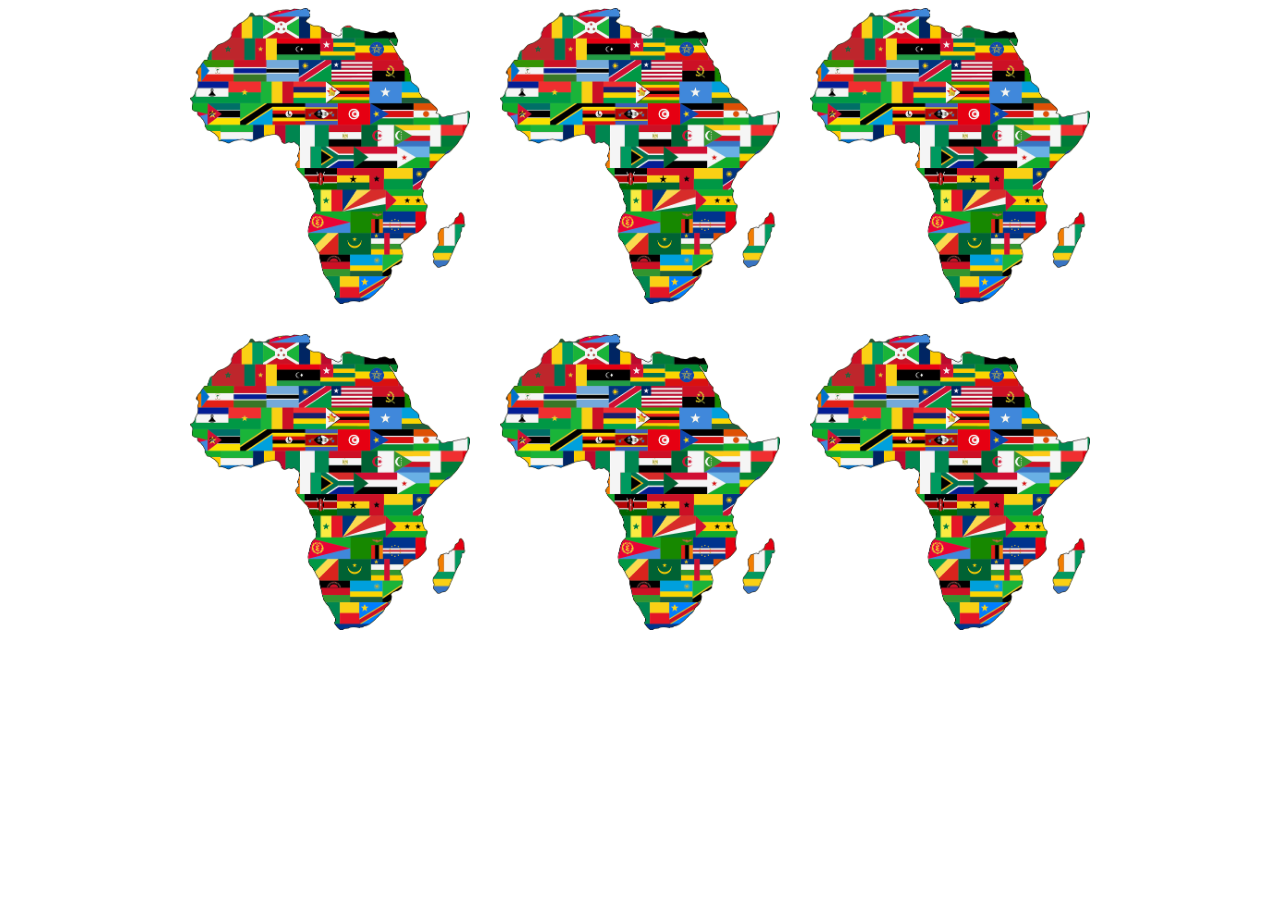
<file: pages/circuit.html>
<!DOCTYPE html>
<html lang="en">
<head>
    <meta charset="UTF-8">
    <link rel="stylesheet" href="../styles/circuit.css">
    <meta name="viewport" content="width=device-width, initial-scale=1.0">
    <title>Document</title>
</head>
<body>
<section id="Circuit">
<div class="photo">
    <div>
        
        <img src="../CARTE.webp" alt=".webp">
        <img src="../CARTE.webp"alt=".webp">
        <img src="../CARTE.webp" alt=".webp">
    </div>
    <div>
        <img src="../CARTE.webp" alt=".webp">
        <img src="../CARTE.webp" alt=".webp">
        <img src="../CARTE.webp"alt=".webp">
    </div>
</div>

</section>
</body>
</html>
</file>
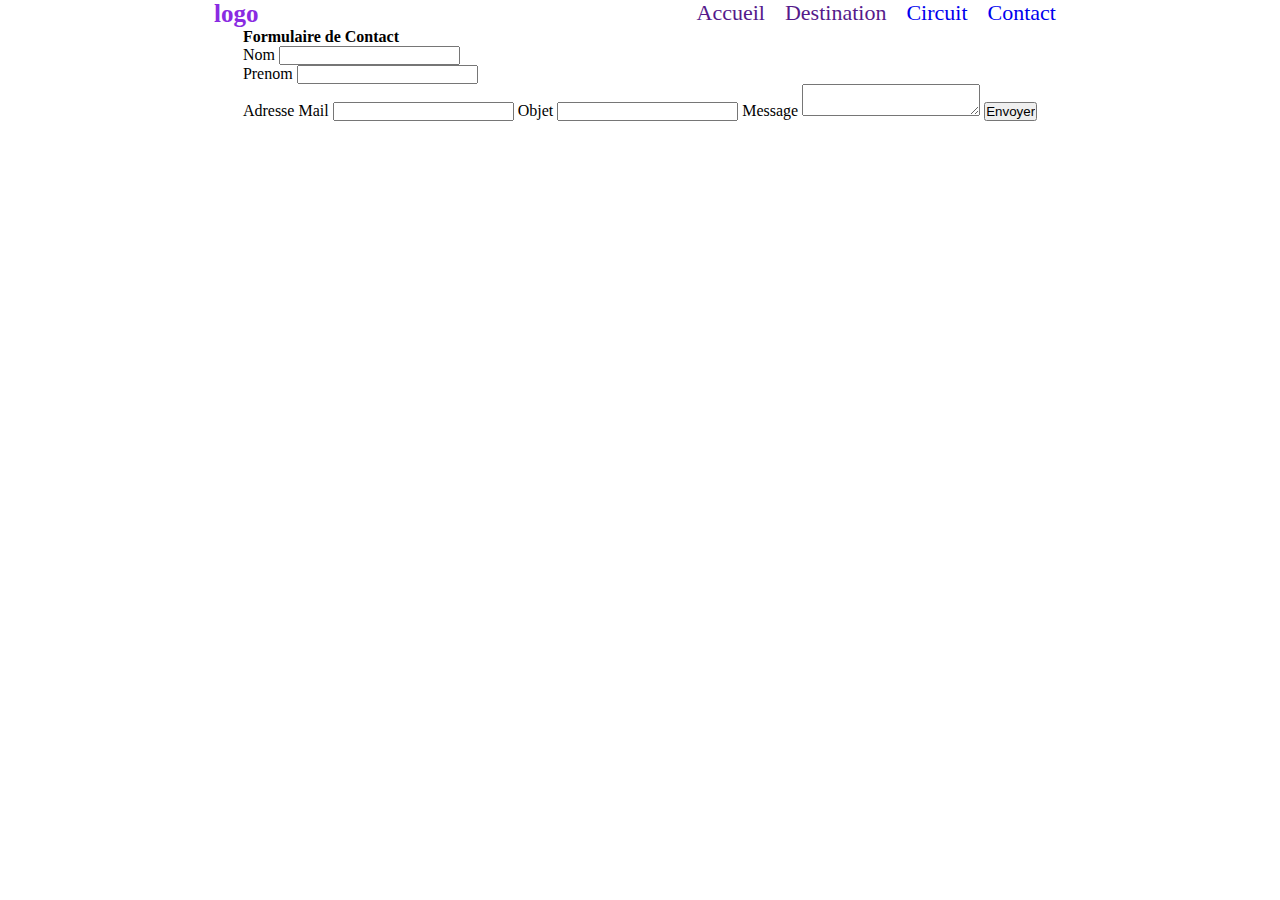
<file: pages/contact.html>
<!DOCTYPE html>
<html lang="en">
<head>
    <meta charset="UTF-8">
    <meta name="viewport" content="width=device-width, initial-scale=1.0">
    <title>document</title>
    <link rel="stylesheet" href="../styles/contact.css">
</head>
<body>
    <nav>
        <h1>logo</h1>
        <ul>
            <li><a href="">Accueil</a></li>
            <li><a href="">Destination</a></li>
            <li><a href="circuit.html">Circuit</a></li>
            <li><a href="contact.html">Contact</a></li>
        </ul>
    </nav>
    <section id="Contact">
        <form action="">
        <h4>Formulaire de Contact</h4>
        <div class="name-first">
            <div>
                <label>Nom</label>
                <input type="text">
            </div>
            <div>
                <label>Prenom</label>
                <input type="text">
     </div>
        </div>
        <label>Adresse Mail</label>
        <input type="email">
        <label>Objet</label>
        <input type="text">
        <label>Message</label>
        <textarea name="" id=""></textarea>
        <input type="submit" value="Envoyer" class="btn">
        </form>

    </section>
</body>
</body>
</html>
</file>
<file: styles/circuit.css>
.photo{
    display: flex;
    justify-content: center;
    flex-wrap: wrap;
    gap: 30px;
}
.photo div {
    display: flex;
    gap: 30px;
}

.photo img{
    width: 280px;
    border-radius: 12px;

}
</file>
<file: styles/contact.css>
*{
    padding: 0;
    margin: 0;
}
nav{
    display: flex;
    justify-content: space-around;
    
}
nav h1{
    font-size: 25px;
    color: red;
}
nav ul{
    list-style: none;
    display: flex;
}
ul a{
    text-decoration: none;
    margin: 10px;
    font-size: 22px;

}
body{
    h1{
        color: blueviolet;
    }
}
nav{
    color: black;
}
section .img{
    width: 600px;
    margin-top: 100px;
    
}
section{
    display: flex;
    height: auto;
    justify-content: center;
    align-items: center;
}
img{
    width: 100%;
}
</file>
